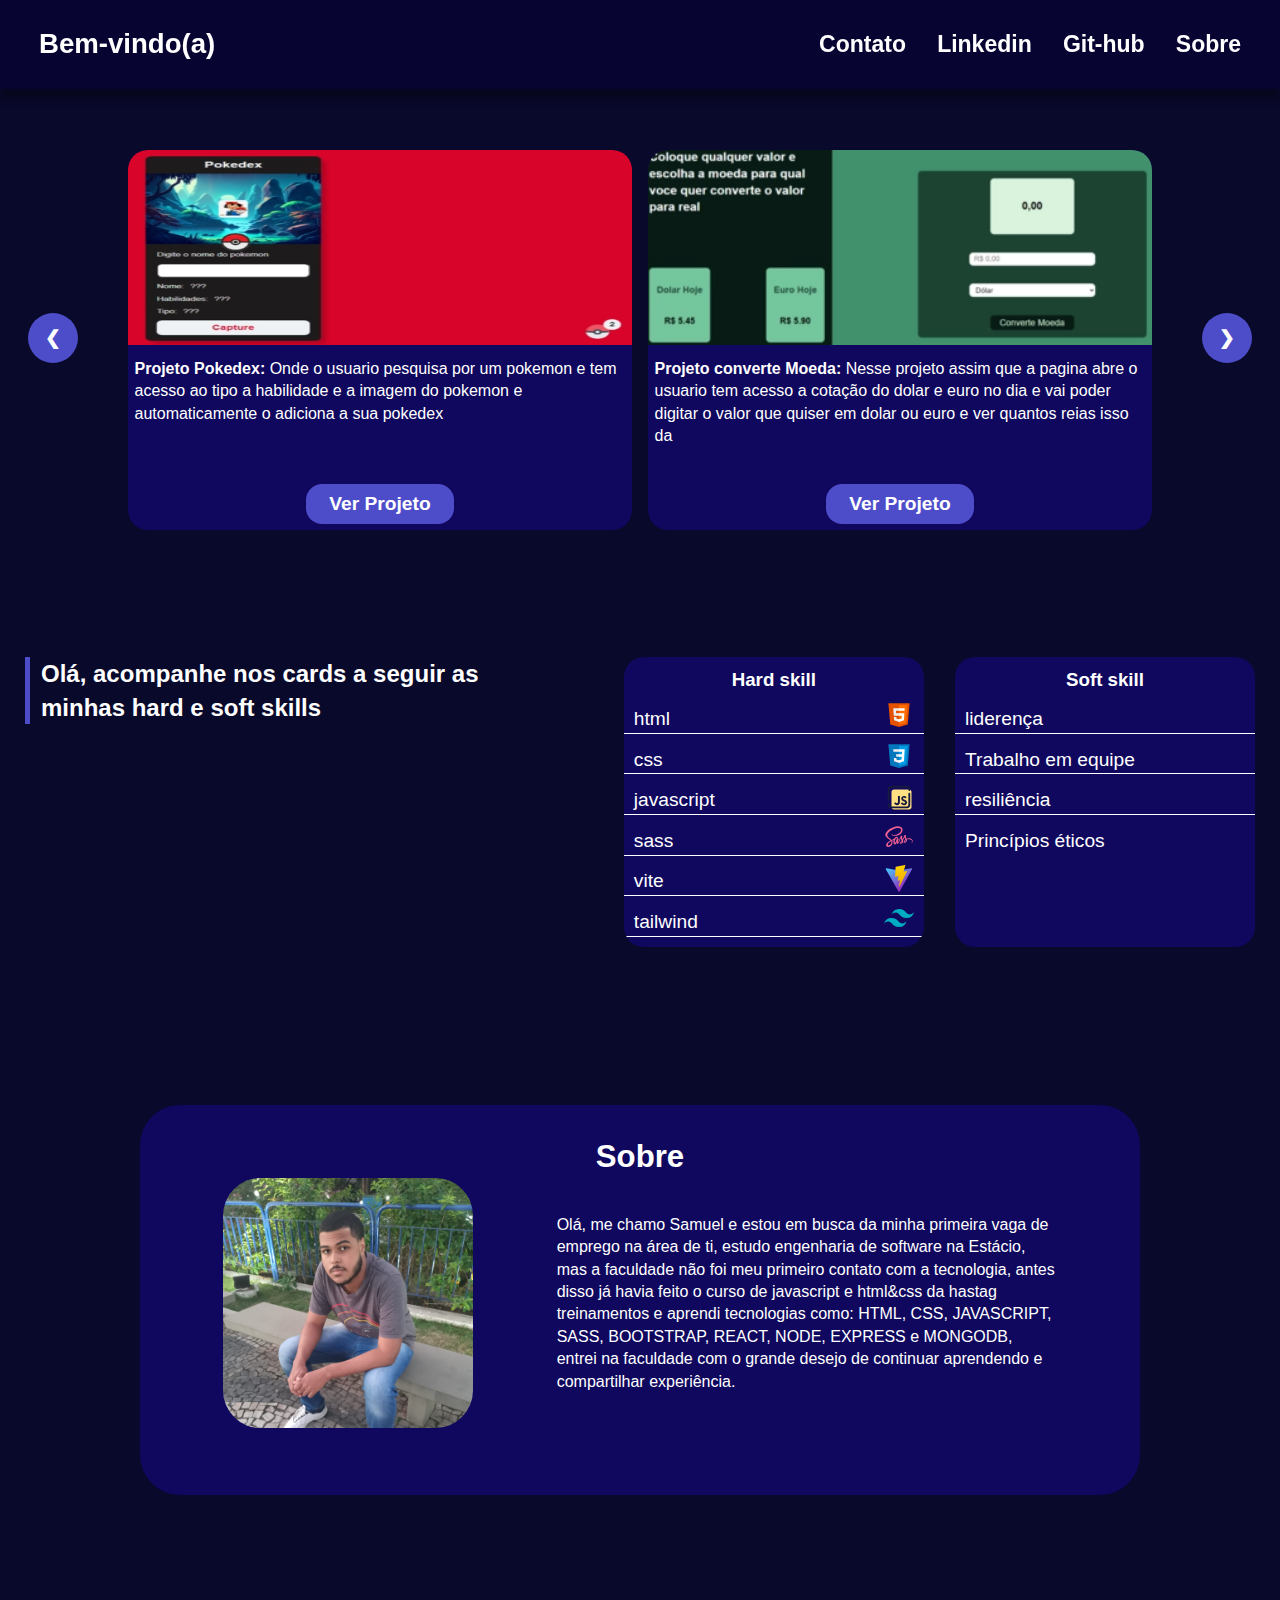
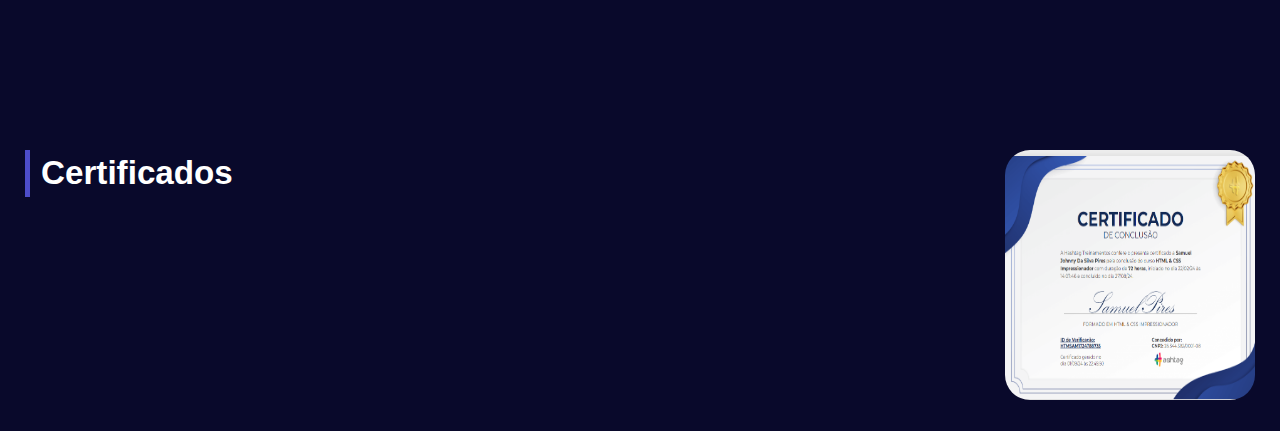
<file: portifolio/Home/index.html>
<!DOCTYPE html>
<html lang="en">
  <head>
    <meta charset="UTF-8" />
    <meta name="viewport" content="width=device-width, initial-scale=1.0" />
    <title>Portifólio Samuel Johnny</title>
    <link rel="stylesheet" href="./portifolio.css"/>
    <link rel="stylesheet" href="https://cdn.jsdelivr.net/npm/bootstrap-icons@1.11.3/font/bootstrap-icons.min.css">
    <link rel="stylesheet" href="./Media-querys/mediaQuery-999.css" media="(max-width: 999px)">
    <link rel="stylesheet" href="./Media-querys/mediaQuery-767.css" media="(max-width: 767px)">
    <link rel="stylesheet" href="./Media-querys/mediaQuery-610.css" media="(max-width: 610px)">
  </head>
  <body>
    
    <header class="cabecalho">
      <h2>Bem-vindo(a)</h2>

      <nav class="navegacao">
        <ul class="lista">
          <a class="contato" href="#" target="_blank">
            <li>Contato</li>
          </a>

          <a
            href="https://www.linkedin.com/in/samuel-johnny-746772268/"
            target="_blank"
          >
            <li>Linkedin</li>
          </a>

          <a href="https://github.com/Johnnysamuca/" target="_blank">
            <li>Git-hub</li>
          </a>

          <a
            href="#"
            target="_blank"
          >
            <li class="item-lista--sobre">Sobre</li>
          </a>
        </ul>
        <span class="bi bi-list icone-menu"></span>
      </nav>
    </header>

    <main>
      <section class="container">
        <div class="btn-seta seta-esquerda">&#10094</div>
        <div class="btn-seta seta-direita">&#10095</div>
        <div class="container-card-projeto">

          <div class="caixa-projeto">
            <img
              src="../assets/Projeto-pokedex.webp"
              alt="Imagem do projeto pokedex"
            />


            <div class="caixa-descricao">
              <p class="descricao-txt">
                <span>Projeto Pokedex:</span> Onde o usuario pesquisa por um pokemon e tem acesso ao tipo a habilidade e a imagem do pokemon e automaticamente  o adiciona a sua pokedex
              </p>

              <a class="btn" href="https://669451502ae3bdcd9b3aa124--effulgent-stardust-34bd80.netlify.app/" target="_blank">Ver Projeto</a>
            </div>
          </div>

          <div class="caixa-projeto">
            <img
              src="../assets/Imagem-Projeto-Conversao.webp"
              alt="imagem do projeto que coverte moeda"
            />

            <div class="caixa-descricao">
              <p class="descricao-txt">
                <span>Projeto converte Moeda:</span> Nesse projeto assim que a pagina abre o usuario tem acesso a cotação do dolar e euro no dia e vai poder digitar o valor que quiser em dolar ou euro e ver quantos reias isso da
              </p>

              <a class="btn" href="#" target="_blank">Ver Projeto</a>
            </div>
          </div>

          <div class="caixa-projeto">
            <img
              src="../assets/imagem-ProjetoCalculadoraInvestimento.webp"
              alt="Imagem do projeto calculadora de investimento"
            />

            <div class="caixa-descricao">
              <p class="descricao-txt">
                <span>Projeto calculadora investimento:</span> Nesse projeto o usuário pode realizar projeções de investimentos que são mostradas de forma detalhada mês a mês em graficos e tabela, para que o usúario tenha total noção de como foi a progressão do seu investimento
              </p>

              <a class="btn" href="#" target="_blank">Ver Projeto</a>
            </div>
          </div>
       
          <div class="caixa-projeto">
            <img
              src="../assets/imagem-ProjetoNuvem.png"
              alt="Imagem do projeto landingPage de nuvem"
            />

            <div class="caixa-descricao">
              <p class="descricao-txt">
                <span>Projeto toDoList:</span> Nesse projeto o usuário pode adiconar tarefas a uma lista tendo essa tarefas salvas mesmo após sair da página da lista
              </p>

              <a class="btn" href="https://extraordinary-hummingbird-bc1d78.netlify.app/" target="_blank">Ver Projeto</a>
            </div>
          </div>

          <div class="caixa-projeto">
            <img
              src="../assets/imagem-ProjetoCardsPlanos.png"
              alt="Imagem do projeto planos em card"
            />

            <div class="caixa-descricao">
              <p class="descricao-txt">
                <span>Projeto planos em card:</span> Nesse projeto o usuário pode adiconar tarefas a uma lista tendo essa tarefas salvas mesmo após sair da página da lista
              </p>

              <a class="btn" href="https://6693273d2cfa6892dbd8e5d7--earnest-kringle-4ecbd9.netlify.app/" target="_blank">Ver Projeto</a>
            </div>
          </div>

        </div>
        
      </section>


      <section class="container-skills">
        <div class="caixa-titulo">
          <h2>Olá, acompanhe nos cards a seguir as minhas hard e soft skills</h2>
        </div>

        <div class="container-carSkill">
        <div class="caixa-cardSkill">
          <h3>Hard skill</h3>

          <ul class="lista-skill">

            <li class="item-listaSkill">
              html

              <span>
                <svg loading="lazy" xmlns="http://www.w3.org/2000/svg" x="0px" y="0px"  viewBox="0 0 48 48">
                <path fill="#E65100" d="M41,5H7l3,34l14,4l14-4L41,5L41,5z"></path><path fill="#FF6D00" d="M24 8L24 39.9 35.2 36.7 37.7 8z"></path><path fill="#FFF" d="M24,25v-4h8.6l-0.7,11.5L24,35.1v-4.2l4.1-1.4l0.3-4.5H24z M32.9,17l0.3-4H24v4H32.9z"></path><path fill="#EEE" d="M24,30.9v4.2l-7.9-2.6L15.7,27h4l0.2,2.5L24,30.9z M19.1,17H24v-4h-9.1l0.7,12H24v-4h-4.6L19.1,17z"></path>
                </svg>
              </span>
            </li>

            <li class="item-listaSkill">
              css
              <span>
                <svg loading="lazy" xmlns="http://www.w3.org/2000/svg" x="0px" y="0px"  viewBox="0 0 48 48">
                  <path fill="#0277BD" d="M41,5H7l3,34l14,4l14-4L41,5L41,5z"></path><path fill="#039BE5" d="M24 8L24 39.9 35.2 36.7 37.7 8z"></path><path fill="#FFF" d="M33.1 13L24 13 24 17 28.9 17 28.6 21 24 21 24 25 28.4 25 28.1 29.5 24 30.9 24 35.1 31.9 32.5 32.6 21 32.6 21z"></path><path fill="#EEE" d="M24,13v4h-8.9l-0.3-4H24z M19.4,21l0.2,4H24v-4H19.4z M19.8,27h-4l0.3,5.5l7.9,2.6v-4.2l-4.1-1.4L19.8,27z"></path>
                  </svg>
              </span>
            </li>

            <li class="item-listaSkill">
             javascript
              <span><svg loading="lazy" xmlns="http://www.w3.org/2000/svg" x="0px" y="0px" viewBox="0 0 48 48">
                <path fill="#ffe082" d="M15.879,44C13.745,44,12,42.255,12,40.121V15.879C12,13.745,13.745,12,15.879,12h24.242	C42.255,12,44,13.745,44,15.879v24.242C44,42.255,42.255,44,40.121,44H15.879z"></path><path fill="none" stroke="#18193f" stroke-linecap="round" stroke-miterlimit="10" stroke-width="3" d="M7.5,28.559V11.5	c0-2.2,1.8-4,4-4h25c2.2,0,4,1.8,4,4v1.245"></path><path fill="none" stroke="#18193f" stroke-linecap="round" stroke-miterlimit="10" stroke-width="3" d="M40.5,18.617V36.5	c0,2.2-1.8,4-4,4h-25c-2.2,0-4-1.8-4-4v-1.755"></path><path fill="#18193f" d="M29.271,32.389c0.629,1.026,1.312,2.009,2.758,2.009c1.215,0,1.853-0.607,1.853-1.446	c0-1.005-0.659-1.362-1.996-1.946l-0.733-0.314c-2.115-0.901-3.522-2.031-3.522-4.418c0-2.199,1.675-3.873,4.294-3.873	c1.864,0,3.204,0.649,4.17,2.348l-2.283,1.466c-0.503-0.901-1.045-1.256-1.887-1.256c-0.859,0-1.403,0.545-1.403,1.256	c0,0.88,0.545,1.236,1.803,1.78l0.733,0.314c2.492,1.067,3.898,2.156,3.898,4.605c0,2.64-2.074,4.086-4.859,4.086	c-2.723,0-4.27-1.373-5.131-3.074L29.271,32.389z"></path><path fill="#18193f" d="M18.623,32.464c0.466,0.827,1.176,1.462,2.195,1.462c0.975,0,1.537-0.381,1.537-1.864V22.4h3.074	v10.129c0,3.072-1.801,4.471-4.431,4.471c-2.376,0-4.091-1.593-4.79-3.074L18.623,32.464z"></path>
                </svg></span>
            </li>

            <li class="item-listaSkill">
              sass
              <span>
                <svg loading="lazy" xmlns="http://www.w3.org/2000/svg" x="0px" y="0px" viewBox="0 0 48 48">
                  <path fill="#f06292" d="M39.867,25.956c-1.538,0.008-2.87,0.377-3.986,0.928c-0.408-0.815-0.822-1.532-0.891-2.065	c-0.081-0.622-0.175-0.994-0.077-1.735c0.098-0.741,0.527-1.791,0.521-1.87c-0.006-0.079-0.096-0.456-0.983-0.463	c-0.887-0.006-1.646,0.171-1.735,0.405c-0.089,0.234-0.26,0.761-0.366,1.311c-0.155,0.804-1.771,3.673-2.688,5.173	c-0.3-0.586-0.555-1.102-0.608-1.51c-0.081-0.622-0.175-0.994-0.077-1.735c0.098-0.741,0.527-1.791,0.521-1.87	c-0.006-0.079-0.096-0.456-0.983-0.463c-0.887-0.006-1.646,0.171-1.735,0.405c-0.089,0.234-0.185,0.781-0.366,1.311	c-0.182,0.529-2.329,5.314-2.892,6.555c-0.287,0.632-0.536,1.14-0.712,1.486c-0.001-0.001-0.001-0.002-0.001-0.002	s-0.011,0.023-0.029,0.062c-0.151,0.295-0.24,0.458-0.24,0.458s0.001,0.002,0.003,0.006c-0.12,0.217-0.248,0.418-0.311,0.418	c-0.044,0-0.133-0.577,0.019-1.369c0.32-1.66,1.087-4.248,1.08-4.338c-0.004-0.046,0.143-0.497-0.501-0.733	c-0.626-0.229-0.849,0.153-0.906,0.154c-0.055,0.001-0.096,0.135-0.096,0.135s0.697-2.911-1.33-2.911	c-1.268,0-3.024,1.387-3.889,2.644c-0.546,0.298-1.715,0.936-2.954,1.617c-0.476,0.262-0.962,0.529-1.423,0.783	c-0.031-0.035-0.063-0.069-0.095-0.104c-2.459-2.623-7.003-4.478-6.811-8.005c0.07-1.282,0.516-4.658,8.733-8.752	c6.731-3.354,12.12-2.431,13.051-0.386c1.33,2.923-2.88,8.354-9.87,9.138c-2.663,0.299-4.066-0.734-4.415-1.118	c-0.367-0.405-0.422-0.423-0.559-0.347c-0.223,0.124-0.082,0.481,0,0.694c0.209,0.543,1.065,1.506,2.525,1.986	c1.285,0.422,4.412,0.653,8.193-0.81c4.236-1.638,7.543-6.196,6.571-10.005c-0.988-3.874-7.412-5.148-13.492-2.988	C12.44,9.332,8.523,11.35,5.706,13.984c-3.349,3.132-3.883,5.859-3.663,6.998c0.782,4.048,6.361,6.684,8.595,8.637	c-0.11,0.061-0.214,0.118-0.308,0.17c-1.12,0.554-5.373,2.78-6.437,5.131c-1.207,2.667,0.192,4.581,1.118,4.839	c2.869,0.798,5.813-0.638,7.396-2.998c1.582-2.359,1.389-5.432,0.663-6.834c-0.009-0.017-0.019-0.034-0.028-0.052	c0.289-0.171,0.584-0.345,0.876-0.517c0.57-0.335,1.13-0.647,1.615-0.911c-0.272,0.744-0.471,1.637-0.574,2.926	c-0.122,1.514,0.499,3.471,1.311,4.241c0.358,0.339,0.788,0.347,1.06,0.347c0.945,0,1.376-0.786,1.851-1.716	c0.582-1.14,1.099-2.468,1.099-2.468s-0.648,3.586,1.118,3.586c0.644,0,1.291-0.835,1.58-1.26c0.001,0.005,0.001,0.007,0.001,0.007	s0.017-0.028,0.05-0.083c0.067-0.102,0.105-0.167,0.105-0.167s0.001-0.007,0.003-0.019c0.259-0.449,0.833-1.473,1.693-3.162	c1.112-2.182,2.178-4.916,2.178-4.916s0.099,0.668,0.424,1.774c0.191,0.65,0.597,1.369,0.918,2.059	c-0.258,0.358-0.416,0.563-0.416,0.563s0.001,0.004,0.004,0.011c-0.206,0.274-0.437,0.569-0.679,0.857	c-0.878,1.045-1.923,2.239-2.063,2.583c-0.165,0.406-0.126,0.704,0.193,0.945c0.233,0.175,0.647,0.203,1.08,0.174	c0.789-0.053,1.343-0.249,1.617-0.368c0.427-0.151,0.924-0.388,1.39-0.731c0.861-0.633,1.38-1.538,1.33-2.738	c-0.028-0.661-0.238-1.316-0.505-1.934c0.078-0.112,0.156-0.226,0.235-0.34c1.357-1.984,2.41-4.164,2.41-4.164	s0.099,0.668,0.424,1.774c0.164,0.559,0.489,1.17,0.781,1.768c-1.276,1.037-2.067,2.242-2.342,3.032	c-0.508,1.462-0.11,2.124,0.636,2.275c0.338,0.068,0.816-0.087,1.175-0.239c0.447-0.148,0.984-0.395,1.486-0.764	c0.861-0.633,1.689-1.519,1.639-2.718c-0.023-0.546-0.171-1.088-0.372-1.608c1.082-0.451,2.482-0.701,4.266-0.493	c3.827,0.447,4.577,2.836,4.434,3.836c-0.144,1-0.946,1.55-1.215,1.716c-0.268,0.166-0.35,0.224-0.328,0.347	c0.033,0.179,0.157,0.173,0.386,0.134c0.315-0.053,2.009-0.813,2.082-2.659C46.089,28.509,43.844,25.935,39.867,25.956z M10.37,35.9	c-1.268,1.383-3.038,1.905-3.798,1.465c-0.82-0.475-0.495-2.511,1.06-3.979c0.948-0.894,2.172-1.718,2.984-2.225	c0.185-0.111,0.456-0.274,0.786-0.472c0.055-0.031,0.086-0.048,0.086-0.048l-0.001-0.002c0.064-0.038,0.129-0.077,0.196-0.118	C12.25,32.61,11.701,34.449,10.37,35.9z M19.605,29.623c-0.441,1.076-1.365,3.83-1.928,3.682c-0.483-0.127-0.777-2.22-0.096-4.28	c0.342-1.037,1.074-2.276,1.504-2.757c0.692-0.774,1.454-1.027,1.639-0.713C20.959,25.955,19.882,28.948,19.605,29.623z M27.234,33.263c-0.187,0.098-0.359,0.159-0.438,0.112c-0.059-0.035,0.077-0.164,0.077-0.164s0.954-1.027,1.33-1.494	c0.219-0.272,0.472-0.595,0.748-0.955c0.002,0.036,0.003,0.072,0.003,0.107C28.952,32.099,27.764,32.929,27.234,33.263z M33.111,31.923c-0.14-0.099-0.116-0.42,0.343-1.421c0.18-0.393,0.592-1.054,1.306-1.686c0.083,0.26,0.133,0.509,0.132,0.741	C34.883,31.105,33.779,31.683,33.111,31.923z"></path>
                  </svg>
              </span>
            </li>

            <li class="item-listaSkill">
              vite
              <span><svg loading="lazy" xmlns="http://www.w3.org/2000/svg" x="0px" y="0px"  viewBox="0 0 48 48">
                <linearGradient id="oOTIjsOjTqJdvfy5S4iCZa_dJjTWMogzFzg_gr1" x1="13.315" x2="38.005" y1="514.906" y2="481.377" gradientTransform="matrix(1 0 0 -1 0 514)" gradientUnits="userSpaceOnUse"><stop offset="0" stop-color="#41d1ff"></stop><stop offset="1" stop-color="#9231be"></stop></linearGradient><path fill="url(#oOTIjsOjTqJdvfy5S4iCZa_dJjTWMogzFzg_gr1)" d="M44.86,9.976L25.023,45.448c-0.41,0.732-1.462,0.737-1.878,0.008L2.915,9.979 C2.462,9.185,3.141,8.223,4.041,8.384l19.859,3.55c0.127,0.023,0.256,0.022,0.383-0.001l19.443-3.544 C44.623,8.225,45.305,9.18,44.86,9.976z"></path><linearGradient id="oOTIjsOjTqJdvfy5S4iCZb_dJjTWMogzFzg_gr2" x1="25.502" x2="37.131" y1="508.764" y2="428.99" gradientTransform="matrix(1 0 0 -1 0 514)" gradientUnits="userSpaceOnUse"><stop offset="0" stop-color="#fed100"></stop><stop offset="1" stop-color="#e36001"></stop></linearGradient><path fill="url(#oOTIjsOjTqJdvfy5S4iCZb_dJjTWMogzFzg_gr2)" d="M33.574,3.01L19.019,5.862c-0.239,0.047-0.416,0.25-0.431,0.493l-0.895,15.121 c-0.021,0.356,0.306,0.633,0.654,0.552l4.052-0.935c0.379-0.087,0.722,0.246,0.644,0.628l-1.204,5.895 c-0.081,0.397,0.291,0.736,0.679,0.618l2.503-0.76c0.388-0.118,0.761,0.222,0.679,0.62l-1.913,9.26 c-0.12,0.579,0.651,0.895,0.972,0.398l0.215-0.332l11.86-23.669c0.199-0.396-0.144-0.848-0.579-0.764l-4.171,0.805 c-0.392,0.076-0.725-0.289-0.615-0.673l2.722-9.438C34.301,3.299,33.967,2.933,33.574,3.01z"></path>
                </svg></span>
            </li>

            <li class="item-listaSkill">
              tailwind
              <span>
                <svg xmlns="http://www.w3.org/2000/svg" x="0px" y="0px" viewBox="0 0 48 48">
                  <path fill="#00acc1" d="M24,9.604c-6.4,0-10.4,3.199-12,9.597c2.4-3.199,5.2-4.398,8.4-3.599 c1.826,0.456,3.131,1.781,4.576,3.247C27.328,21.236,30.051,24,36,24c6.4,0,10.4-3.199,12-9.598c-2.4,3.199-5.2,4.399-8.4,3.6 c-1.825-0.456-3.13-1.781-4.575-3.247C32.672,12.367,29.948,9.604,24,9.604L24,9.604z M12,24c-6.4,0-10.4,3.199-12,9.598 c2.4-3.199,5.2-4.399,8.4-3.599c1.825,0.457,3.13,1.781,4.575,3.246c2.353,2.388,5.077,5.152,11.025,5.152 c6.4,0,10.4-3.199,12-9.598c-2.4,3.199-5.2,4.399-8.4,3.599c-1.826-0.456-3.131-1.781-4.576-3.246C20.672,26.764,17.949,24,12,24 L12,24z"></path>
                  </svg>
              </span>
            </li>

            <li class="item-listaSkill">
              git & github
              <div class="caixa-git">
                <span>
                  <svg xmlns="http://www.w3.org/2000/svg" x="0px" y="0px"  viewBox="0 0 48 48">
                    <path fill="#F4511E" d="M42.2,22.1L25.9,5.8C25.4,5.3,24.7,5,24,5c0,0,0,0,0,0c-0.7,0-1.4,0.3-1.9,0.8l-3.5,3.5l4.1,4.1c0.4-0.2,0.8-0.3,1.3-0.3c1.7,0,3,1.3,3,3c0,0.5-0.1,0.9-0.3,1.3l4,4c0.4-0.2,0.8-0.3,1.3-0.3c1.7,0,3,1.3,3,3s-1.3,3-3,3c-1.7,0-3-1.3-3-3c0-0.5,0.1-0.9,0.3-1.3l-4-4c-0.1,0-0.2,0.1-0.3,0.1v10.4c1.2,0.4,2,1.5,2,2.8c0,1.7-1.3,3-3,3s-3-1.3-3-3c0-1.3,0.8-2.4,2-2.8V18.8c-1.2-0.4-2-1.5-2-2.8c0-0.5,0.1-0.9,0.3-1.3l-4.1-4.1L5.8,22.1C5.3,22.6,5,23.3,5,24c0,0.7,0.3,1.4,0.8,1.9l16.3,16.3c0,0,0,0,0,0c0.5,0.5,1.2,0.8,1.9,0.8s1.4-0.3,1.9-0.8l16.3-16.3c0.5-0.5,0.8-1.2,0.8-1.9C43,23.3,42.7,22.6,42.2,22.1z"></path>
                    </svg>
                </span>
                
                <span>
                  <svg xmlns="http://www.w3.org/2000/svg" x="0px" y="0px"  viewBox="0 0 30 30">
                    <path d="M15,3C8.373,3,3,8.373,3,15c0,5.623,3.872,10.328,9.092,11.63C12.036,26.468,12,26.28,12,26.047v-2.051 c-0.487,0-1.303,0-1.508,0c-0.821,0-1.551-0.353-1.905-1.009c-0.393-0.729-0.461-1.844-1.435-2.526 c-0.289-0.227-0.069-0.486,0.264-0.451c0.615,0.174,1.125,0.596,1.605,1.222c0.478,0.627,0.703,0.769,1.596,0.769 c0.433,0,1.081-0.025,1.691-0.121c0.328-0.833,0.895-1.6,1.588-1.962c-3.996-0.411-5.903-2.399-5.903-5.098 c0-1.162,0.495-2.286,1.336-3.233C9.053,10.647,8.706,8.73,9.435,8c1.798,0,2.885,1.166,3.146,1.481C13.477,9.174,14.461,9,15.495,9 c1.036,0,2.024,0.174,2.922,0.483C18.675,9.17,19.763,8,21.565,8c0.732,0.731,0.381,2.656,0.102,3.594 c0.836,0.945,1.328,2.066,1.328,3.226c0,2.697-1.904,4.684-5.894,5.097C18.199,20.49,19,22.1,19,23.313v2.734 c0,0.104-0.023,0.179-0.035,0.268C23.641,24.676,27,20.236,27,15C27,8.373,21.627,3,15,3z"></path>
                </svg>
                </span>
              </div>
            </li>

          </ul>
        </div>
        
        <div class="caixa-cardSkill">
          <h3>Soft skill</h3>

          <ul class="lista-skill">
            <li class="item-listaSkill">liderença</li>
            <li class="item-listaSkill">Trabalho em equipe</li>
            <li class="item-listaSkill">resiliência</li>
            <li class="item-listaSkill">Princípios éticos</li>
          </ul>
        </div>
      </div>
      </section>

      <section class="sobre">
        <div class="container">
          <h2 class="subtitulo">Sobre</h2>

          <div class="caixa-img-txt">
            <div class="caixa-img">
              <img src="../assets/imagem-1.jpg" alt="Imagem Samuel">
            </div>
            <p class="txt">
              Olá, me chamo Samuel e estou em busca da minha primeira vaga de emprego na área de ti, estudo engenharia de software na Estácio, mas a faculdade não foi meu primeiro contato com a tecnologia, antes disso já havia feito o curso de javascript e html&css da hastag  treinamentos e aprendi tecnologias como: HTML, CSS, JAVASCRIPT, SASS, BOOTSTRAP, REACT, NODE, EXPRESS e MONGODB, entrei na faculdade com o grande desejo de continuar aprendendo e compartilhar experiência.

            </p>
          </div>
        </div>
      </section>

      <section class="certificados">
        <h2>Certificados</h2>

        <div class="caixa-certificados">
          <div class="caixa-certificado">
            <img src="../assets/Certificado Html&Css.png" alt="">
          </div>
        </div>
      </section>
    </main>

    <aside class="menu-lateral">
      <ul class="menuLateralista">
        <a href="#" target="_blank">
          <li>Contato</li>
        </a>

        <a
          href="https://www.linkedin.com/in/samuel-johnny-746772268/"
          target="_blank"
        >
          <li>Linkedin</li>
        </a>

        <a href="https://github.com/Johnnysamuca/" target="_blank">
          <li>Git-hub</li>
        </a>

        <a
          href="http://127.0.0.1:5500/portifolio/sobre/sobre.html"
          target="_blank"
        >
          <li>Sobre</li>
        </a>
      </ul>
    </aside>

    <script type="module" src="../scripts/portifolio.js"></script>
  </body>
</html>
</file>
<file: portifolio/Home/portifolio.css>
/* Variaveis */

:root {
  --primary-color: #080432;
  --primary-color-light: #0f085e;
  --secondary-color: #4d4dca;
  --color-body: #000023f6;
  --neutral: #fff;
}

/* Padrão */

* {
  margin: 0;
  padding: 0;
  box-sizing: border-box;
}

body {
  font-family: "Montserrat", sans-serif;
  background-color: var(--color-body);
  line-height: 1.4;
  color: #303030;
  font-size: 1.6rem;
  height: 100dvh;

  &::-webkit-scrollbar {
    background-color: var(--secondary-color);
    width: 1.3rem;
    border-radius: 1rem;
  }
}

html {
  font-size: 62.5%;
}

/* Cabeçalho */

.cabecalho {
  display: flex;
  align-items: center;
  background-color: var(--primary-color);
  padding: 2.5rem 3.9rem;
  color: var(--neutral);
  justify-content: space-between;
  position: fixed;
  top: 0;
  z-index: 9999;
  width: 100%;
  box-shadow: 0 1rem 0.8rem rgba(0, 0, 0, 0.3);

  & h2 {
    font-size: 2.76rem;
  }

  & .navegacao {
    display: flex;
    align-items: center;
    color: var(--neutral);
    gap: 2rem;
    position: relative;

    & .lista {
      display: flex;
      font-size: 2.3rem;
      gap: 3.12rem;
      list-style: none;
      align-items: center;
      justify-content: center;

      & a {
        color: inherit;
        text-decoration: none;
        font-weight: bold;

        &:hover {
          color: var(--secondary-color);
          transition: 0.3s;
        }
      }
    }

    & .icone-menu {
      display: none;
      font-size: 2.76rem;
    }
  }
}

/* Main */

main {
  display: flex;
  flex-flow: column;
  gap: 9.54rem;
  justify-content: center;
  align-items: center;

  & .container {
    margin-top: 15rem;
    max-width: 80vw;
    position: relative;

    & .container-card-projeto {
      display: flex;
      gap: 1.6rem;
      overflow: hidden;
      scroll-behavior: smooth;
      width: 100%;

      & .caixa-projeto {
        border-radius: 2rem;
        overflow: hidden;
        background-color: var(--primary-color-light);
        color: var(--neutral);
        min-width: calc(calc(100% - 1.6rem) / 2);
        transition: all 0.5s ease-in;
        max-width: 29.2rem;

        & img {
          width: 100%;
          height: 19.5rem;
        }

        & .caixa-descricao {
          display: flex;
          flex-flow: column;
          align-items: center;
          gap: 1.02rem;
          padding: 0.65rem;

          & .descricao-txt {
            min-height: 115.95px;

            & span {
              font-weight: 700;
            }
          }

          & .btn {
            background-color: var(--secondary-color);
            border-radius: 1.6rem;
            padding: 0.65rem 0.82rem;
            color: var(--neutral);
            font-weight: 600;
            font-size: 1.92rem;
            text-decoration: none;
            padding: 0.65rem 2.3rem;
            transition: all 0.3s ease-in;

            &:hover {
              background-color: var(--primary-color);
            }
          }
        }
      }
    }

    & .btn-seta {
      display: flex;
      align-items: center;
      justify-content: center;
      width: 5rem;
      height: 5rem;
      font-size: 1.92rem;
      font-weight: 600;
      background-color: var(--secondary-color);
      color: var(--neutral);
      border-radius: 50%;
      position: absolute;
      cursor: pointer;

      &:active {
        background-color: var(--primary-color-light);
      }

      &.seta-esquerda {
        left: 0;
        transform: translate(-200%, 16.3rem);
      }

      &.seta-direita {
        right: 0;
        transform: translate(200%, 16.3rem);
      }
    }
  }

  & .container-skills {
    display: flex;
    justify-content: space-between;
    width: 100%;
    padding: 3.12rem 2.5rem;
    color: var(--neutral);

    & .caixa-titulo {
      max-width: 50rem;

      & h2 {
        position: relative;
        padding-left: 1.6rem;

        &::before {
          position: absolute;
          content: "";
          left: 0;
          width: 0.54rem;
          height: 100%;
          margin-right: 1.6rem;
          background-color: var(--secondary-color);
        }
      }
    }

    & .container-carSkill {
      display: flex;
      gap: 3.12rem;

      & .caixa-cardSkill {
        display: flex;
        flex-flow: column;
        gap: 1.28rem;
        padding: 1rem 0;
        min-width: 30rem;
        background-color: var(--primary-color-light);
        border-radius: 2rem;
        max-height: 29rem;
        overflow: auto;

        &::-webkit-scrollbar {
          width: 1rem;
          background-color: var(--secondary-color);
          border-radius: 1rem;
        }
      }
    }

    & h3 {
      text-align: center;
    }

    & .lista-skill {
      display: flex;
      flex-flow: column;
      gap: 1.28rem;
      font-size: 1.92rem;

      & .item-listaSkill {
        display: flex;
        align-items: center;
        justify-content: space-between;
        gap: 1.02rem;
        list-style: none;
        border-bottom: 1px solid var(--neutral);
        height: 2.78rem;
        padding: 0 1rem;

        &:last-child {
          border-bottom: none;
        }

        & svg {
          width: 3rem;
        }
      }
    }
  }

  & .sobre {
    width: 100%;
    height: 55rem;
    padding: 3.12rem 2.5rem;

    & .container {
      display: flex;
      flex-flow: column;
      align-items: center;
      max-width: 100rem;
      height: 80%;
      border-radius: 4rem;
      padding-top: 3rem;
      background-color: var(--primary-color-light);
      margin: auto;

      & .subtitulo {
        font-size: 3.12rem;
        color: var(--neutral);
      }

      & .caixa-img-txt {
        display: flex;
        width: 100%;
        align-items: center;
        justify-content: space-evenly;
        & .caixa-img {
          width: 25rem;
          height: 250px;
          overflow: hidden;
          border-radius: 15%;

          & img {
            width: 100%;
          }
        }

        & .txt {
          max-width: 50rem;
          color: var(--neutral);
        }
      }
    }
  }

  & .certificados {
    display: flex;
    justify-content: space-between;
    align-items: start;
    width: 100%;
    padding: 3.12rem 2.5rem;

    & h2 {
      position: relative;
      padding-left: 1.6rem;
      color: var(--neutral);
      font-size: 3.32rem;

      &::before {
        position: absolute;
        content: "";
        left: 0;
        width: 0.54rem;
        height: 100%;
        margin-right: 1.6rem;
        background-color: var(--secondary-color);
      }
    }

    & .caixa-certificados {
      display: flex;
      gap: 3.12rem;

      & .caixa-certificado {
        width: 25rem;
        height: 25rem;
        overflow: hidden;
        border-radius: 10%;
        & img {
          width: 100%;
          height: 100%;
        }
      }
    }
  }
}

/* Menu lateral */

.menu-lateral {
  display: none;

  &.aberto {
    display: block;
    position: fixed;
    top: 0;
    right: 0;
    height: 100dvh;
    background-color: var(--primary-color);
    margin-top: 8rem;
    scroll-behavior: smooth;

    & .menuLateralista {
      & a {
        color: var(--neutral);
        text-decoration: none;
        width: 100%;
        font-size: 1.92rem;

        & li {
          list-style: none;
          padding: 3.7rem;
          transition: all 0.3s ease-in;
          border-bottom: 0.65px solid var(--neutral);
          height: 20%;

          &:hover {
            background-color: var(--primary-color-light);
          }
        }
      }
    }
  }
}
</file>
<file: portifolio/Home/Media-querys/mediaQuery-999.css>
@media (max-width: 999px) {
  html {
    font-size: 56.25%;
  }

  & .container-skills {
    flex-flow: column;
    justify-content: start;
    gap: 6.1rem;

    & .caixa-titulo {
      align-self: center;
    }

    & .container-carSkill {
      align-self: center;
      justify-content: space-around;
      width: 100%;
    }
  }

  & .container {
    & .btn-seta {
      width: 0.5vw;
      height: 0.5vh;
      &.seta-esquerda {
        transform: translate(-125%, 16.3rem) !important;
      }

      &.seta-direita {
        transform: translate(125%, 16.3rem) !important;
      }
    }
  }
}
</file>
<file: portifolio/Home/Media-querys/mediaQuery-767.css>
@media (max-width: 767px) {
  & .cabecalho {
    & .navegacao {
      & .lista {
        display: none;
      }

      & .icone-menu {
        display: block;
      }
    }
  }

  main {
    & .container {
      & .container-card-projeto {
        & .caixa-projeto {
          min-width: calc(calc(100% - 1.6rem) / 1);
        }
      }
    }

    & .container-skills {
      & .caixa-titulo {
        & h2 {
          text-align: center;
          &::before {
            bottom: 0;
            width: 100%;
            height: 2px;
          }
        }
      }

      & .container-carSkill {
        flex-flow: column;
        align-items: center;
      }
    }

    & .sobre {
      display: flex;
      height: 100%;
      & .container {
        gap: 3.12rem;
        width: 70%;
        height: 100%;

        & .caixa-img-txt {
          flex-flow: column;
          gap: 1.92rem;

          & .caixa-img {
            border-radius: 50%;
            width: 15rem;
            height: 15rem;
          }

          & .txt {
            padding: 1rem 2rem 2.76rem 2rem;
          }
        }
      }
    }

    & .certificados {
      flex-flow: column;
      align-items: center;
      gap: 3.9rem;

      & h2 {
        &::before {
          bottom: 0;
          width: 100%;
          height: 2px;
        }
      }
      & .caixa-certificados {
        justify-content: start;
      }
    }
  }
}
</file>
<file: portifolio/Home/Media-querys/mediaQuery-610.css>
@media (max-width: 607px) {
  & .container {
    & .btn-seta {
      width: 1.6rem;
      height: 1.6rem;
      &.seta-esquerda {
        transform: translate(-70%, 16.3rem) !important;
      }

      &.seta-direita {
        transform: translate(40%, 16.3rem) !important;
      }
    }
  }

  & main {
    & .container-skills {
      & .caixa-titulo {
        & h2 {
          &::before {
            bottom: 0;
            width: 100%;
            height: 4px;
          }
        }
      }

      & .sobre {
        & .container {
          width: 100%;
        }
      }
    }

    & .certificados {
      & .caixa-certificados {
        flex-flow: column;
      }
    }
  }
}
</file>
